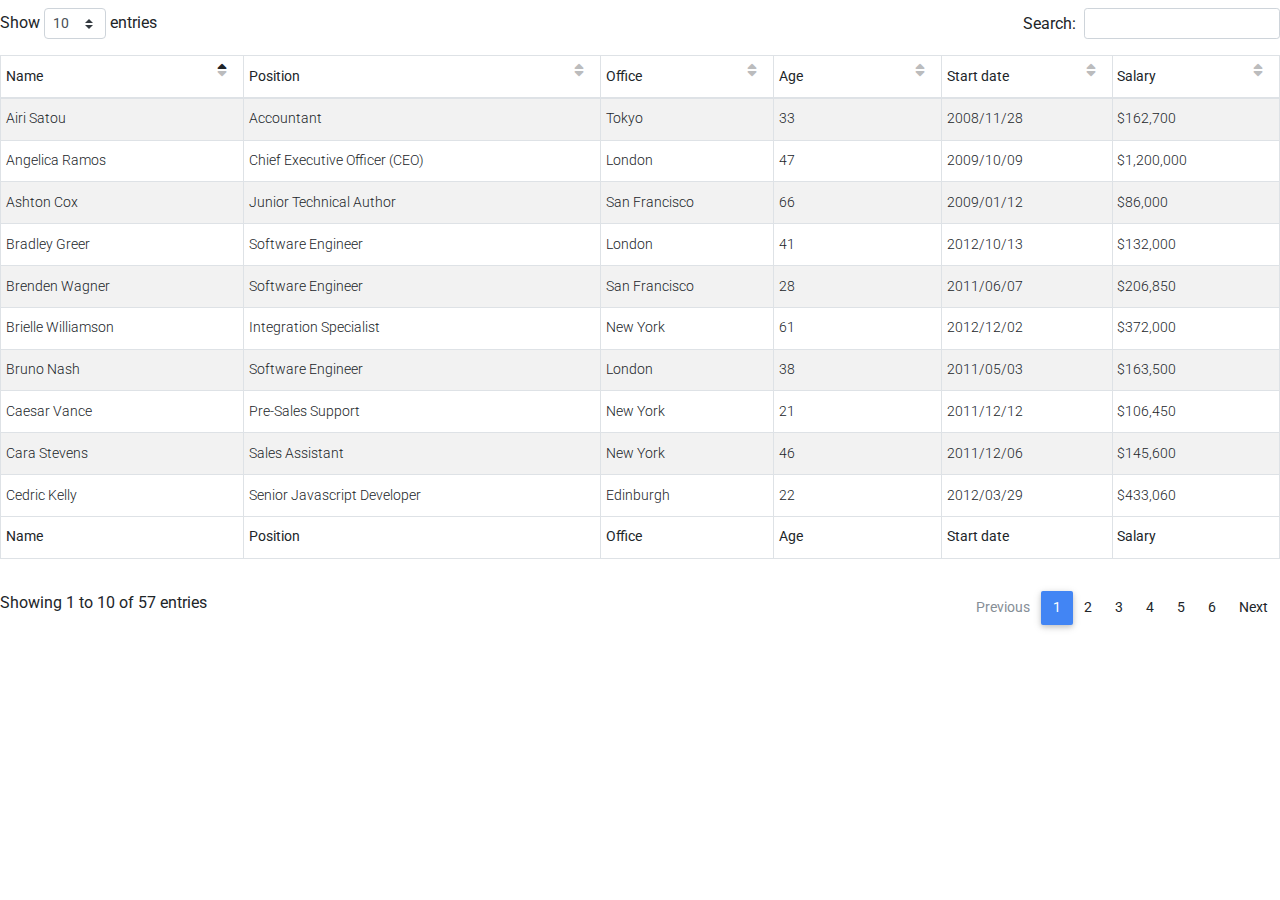
<file: templates/test.html>
<!DOCTYPE html>
<html lang="en">
<head>
  <meta charset="UTF-8">
  <meta name="viewport" content="width=device-width, initial-scale=1, shrink-to-fit=no">
  <meta http-equiv="x-ua-compatible" content="ie=edge">
  <title>Material Design for Bootstrap</title>
  <!-- MDB icon -->
  <link rel="icon" href="img/mdb-favicon.ico" type="image/x-icon">
  <!-- Font Awesome -->
  <link rel="stylesheet" href="https://use.fontawesome.com/releases/v5.11.2/css/all.css">
  <!-- Google Fonts Roboto -->
  <link rel="stylesheet" href="https://fonts.googleapis.com/css?family=Roboto:300,400,500,700&display=swap">
  <!-- Bootstrap core CSS -->
  <link rel="stylesheet" href="css/bootstrap.min.css">
  <!-- Material Design Bootstrap -->
  <link rel="stylesheet" href="css/mdb.min.css">
  <!-- Your custom styles (optional) -->
  <link rel="stylesheet" href="css/style.css">
  <!-- MDBootstrap Datatables  -->
<link href="css/addons/datatables.min.css" rel="stylesheet">  
</head>
<body>

<table id="dtBasicExample" class="table table-striped table-bordered table-sm" cellspacing="0" width="100%">
  <thead>
    <tr>
      <th class="th-sm">Name
      </th>
      <th class="th-sm">Position
      </th>
      <th class="th-sm">Office
      </th>
      <th class="th-sm">Age
      </th>
      <th class="th-sm">Start date
      </th>
      <th class="th-sm">Salary
      </th>
    </tr>
  </thead>
  <tbody>
    <tr>
      <td>Tiger Nixon</td>
      <td>System Architect</td>
      <td>Edinburgh</td>
      <td>61</td>
      <td>2011/04/25</td>
      <td>$320,800</td>
    </tr>
    <tr>
      <td>Garrett Winters</td>
      <td>Accountant</td>
      <td>Tokyo</td>
      <td>63</td>
      <td>2011/07/25</td>
      <td>$170,750</td>
    </tr>
    <tr>
      <td>Ashton Cox</td>
      <td>Junior Technical Author</td>
      <td>San Francisco</td>
      <td>66</td>
      <td>2009/01/12</td>
      <td>$86,000</td>
    </tr>
    <tr>
      <td>Cedric Kelly</td>
      <td>Senior Javascript Developer</td>
      <td>Edinburgh</td>
      <td>22</td>
      <td>2012/03/29</td>
      <td>$433,060</td>
    </tr>
    <tr>
      <td>Airi Satou</td>
      <td>Accountant</td>
      <td>Tokyo</td>
      <td>33</td>
      <td>2008/11/28</td>
      <td>$162,700</td>
    </tr>
    <tr>
      <td>Brielle Williamson</td>
      <td>Integration Specialist</td>
      <td>New York</td>
      <td>61</td>
      <td>2012/12/02</td>
      <td>$372,000</td>
    </tr>
    <tr>
      <td>Herrod Chandler</td>
      <td>Sales Assistant</td>
      <td>San Francisco</td>
      <td>59</td>
      <td>2012/08/06</td>
      <td>$137,500</td>
    </tr>
    <tr>
      <td>Rhona Davidson</td>
      <td>Integration Specialist</td>
      <td>Tokyo</td>
      <td>55</td>
      <td>2010/10/14</td>
      <td>$327,900</td>
    </tr>
    <tr>
      <td>Colleen Hurst</td>
      <td>Javascript Developer</td>
      <td>San Francisco</td>
      <td>39</td>
      <td>2009/09/15</td>
      <td>$205,500</td>
    </tr>
    <tr>
      <td>Sonya Frost</td>
      <td>Software Engineer</td>
      <td>Edinburgh</td>
      <td>23</td>
      <td>2008/12/13</td>
      <td>$103,600</td>
    </tr>
    <tr>
      <td>Jena Gaines</td>
      <td>Office Manager</td>
      <td>London</td>
      <td>30</td>
      <td>2008/12/19</td>
      <td>$90,560</td>
    </tr>
    <tr>
      <td>Quinn Flynn</td>
      <td>Support Lead</td>
      <td>Edinburgh</td>
      <td>22</td>
      <td>2013/03/03</td>
      <td>$342,000</td>
    </tr>
    <tr>
      <td>Charde Marshall</td>
      <td>Regional Director</td>
      <td>San Francisco</td>
      <td>36</td>
      <td>2008/10/16</td>
      <td>$470,600</td>
    </tr>
    <tr>
      <td>Haley Kennedy</td>
      <td>Senior Marketing Designer</td>
      <td>London</td>
      <td>43</td>
      <td>2012/12/18</td>
      <td>$313,500</td>
    </tr>
    <tr>
      <td>Tatyana Fitzpatrick</td>
      <td>Regional Director</td>
      <td>London</td>
      <td>19</td>
      <td>2010/03/17</td>
      <td>$385,750</td>
    </tr>
    <tr>
      <td>Michael Silva</td>
      <td>Marketing Designer</td>
      <td>London</td>
      <td>66</td>
      <td>2012/11/27</td>
      <td>$198,500</td>
    </tr>
    <tr>
      <td>Paul Byrd</td>
      <td>Chief Financial Officer (CFO)</td>
      <td>New York</td>
      <td>64</td>
      <td>2010/06/09</td>
      <td>$725,000</td>
    </tr>
    <tr>
      <td>Gloria Little</td>
      <td>Systems Administrator</td>
      <td>New York</td>
      <td>59</td>
      <td>2009/04/10</td>
      <td>$237,500</td>
    </tr>
    <tr>
      <td>Bradley Greer</td>
      <td>Software Engineer</td>
      <td>London</td>
      <td>41</td>
      <td>2012/10/13</td>
      <td>$132,000</td>
    </tr>
    <tr>
      <td>Dai Rios</td>
      <td>Personnel Lead</td>
      <td>Edinburgh</td>
      <td>35</td>
      <td>2012/09/26</td>
      <td>$217,500</td>
    </tr>
    <tr>
      <td>Jenette Caldwell</td>
      <td>Development Lead</td>
      <td>New York</td>
      <td>30</td>
      <td>2011/09/03</td>
      <td>$345,000</td>
    </tr>
    <tr>
      <td>Yuri Berry</td>
      <td>Chief Marketing Officer (CMO)</td>
      <td>New York</td>
      <td>40</td>
      <td>2009/06/25</td>
      <td>$675,000</td>
    </tr>
    <tr>
      <td>Caesar Vance</td>
      <td>Pre-Sales Support</td>
      <td>New York</td>
      <td>21</td>
      <td>2011/12/12</td>
      <td>$106,450</td>
    </tr>
    <tr>
      <td>Doris Wilder</td>
      <td>Sales Assistant</td>
      <td>Sidney</td>
      <td>23</td>
      <td>2010/09/20</td>
      <td>$85,600</td>
    </tr>
    <tr>
      <td>Angelica Ramos</td>
      <td>Chief Executive Officer (CEO)</td>
      <td>London</td>
      <td>47</td>
      <td>2009/10/09</td>
      <td>$1,200,000</td>
    </tr>
    <tr>
      <td>Gavin Joyce</td>
      <td>Developer</td>
      <td>Edinburgh</td>
      <td>42</td>
      <td>2010/12/22</td>
      <td>$92,575</td>
    </tr>
    <tr>
      <td>Jennifer Chang</td>
      <td>Regional Director</td>
      <td>Singapore</td>
      <td>28</td>
      <td>2010/11/14</td>
      <td>$357,650</td>
    </tr>
    <tr>
      <td>Brenden Wagner</td>
      <td>Software Engineer</td>
      <td>San Francisco</td>
      <td>28</td>
      <td>2011/06/07</td>
      <td>$206,850</td>
    </tr>
    <tr>
      <td>Fiona Green</td>
      <td>Chief Operating Officer (COO)</td>
      <td>San Francisco</td>
      <td>48</td>
      <td>2010/03/11</td>
      <td>$850,000</td>
    </tr>
    <tr>
      <td>Shou Itou</td>
      <td>Regional Marketing</td>
      <td>Tokyo</td>
      <td>20</td>
      <td>2011/08/14</td>
      <td>$163,000</td>
    </tr>
    <tr>
      <td>Michelle House</td>
      <td>Integration Specialist</td>
      <td>Sidney</td>
      <td>37</td>
      <td>2011/06/02</td>
      <td>$95,400</td>
    </tr>
    <tr>
      <td>Suki Burks</td>
      <td>Developer</td>
      <td>London</td>
      <td>53</td>
      <td>2009/10/22</td>
      <td>$114,500</td>
    </tr>
    <tr>
      <td>Prescott Bartlett</td>
      <td>Technical Author</td>
      <td>London</td>
      <td>27</td>
      <td>2011/05/07</td>
      <td>$145,000</td>
    </tr>
    <tr>
      <td>Gavin Cortez</td>
      <td>Team Leader</td>
      <td>San Francisco</td>
      <td>22</td>
      <td>2008/10/26</td>
      <td>$235,500</td>
    </tr>
    <tr>
      <td>Martena Mccray</td>
      <td>Post-Sales support</td>
      <td>Edinburgh</td>
      <td>46</td>
      <td>2011/03/09</td>
      <td>$324,050</td>
    </tr>
    <tr>
      <td>Unity Butler</td>
      <td>Marketing Designer</td>
      <td>San Francisco</td>
      <td>47</td>
      <td>2009/12/09</td>
      <td>$85,675</td>
    </tr>
    <tr>
      <td>Howard Hatfield</td>
      <td>Office Manager</td>
      <td>San Francisco</td>
      <td>51</td>
      <td>2008/12/16</td>
      <td>$164,500</td>
    </tr>
    <tr>
      <td>Hope Fuentes</td>
      <td>Secretary</td>
      <td>San Francisco</td>
      <td>41</td>
      <td>2010/02/12</td>
      <td>$109,850</td>
    </tr>
    <tr>
      <td>Vivian Harrell</td>
      <td>Financial Controller</td>
      <td>San Francisco</td>
      <td>62</td>
      <td>2009/02/14</td>
      <td>$452,500</td>
    </tr>
    <tr>
      <td>Timothy Mooney</td>
      <td>Office Manager</td>
      <td>London</td>
      <td>37</td>
      <td>2008/12/11</td>
      <td>$136,200</td>
    </tr>
    <tr>
      <td>Jackson Bradshaw</td>
      <td>Director</td>
      <td>New York</td>
      <td>65</td>
      <td>2008/09/26</td>
      <td>$645,750</td>
    </tr>
    <tr>
      <td>Olivia Liang</td>
      <td>Support Engineer</td>
      <td>Singapore</td>
      <td>64</td>
      <td>2011/02/03</td>
      <td>$234,500</td>
    </tr>
    <tr>
      <td>Bruno Nash</td>
      <td>Software Engineer</td>
      <td>London</td>
      <td>38</td>
      <td>2011/05/03</td>
      <td>$163,500</td>
    </tr>
    <tr>
      <td>Sakura Yamamoto</td>
      <td>Support Engineer</td>
      <td>Tokyo</td>
      <td>37</td>
      <td>2009/08/19</td>
      <td>$139,575</td>
    </tr>
    <tr>
      <td>Thor Walton</td>
      <td>Developer</td>
      <td>New York</td>
      <td>61</td>
      <td>2013/08/11</td>
      <td>$98,540</td>
    </tr>
    <tr>
      <td>Finn Camacho</td>
      <td>Support Engineer</td>
      <td>San Francisco</td>
      <td>47</td>
      <td>2009/07/07</td>
      <td>$87,500</td>
    </tr>
    <tr>
      <td>Serge Baldwin</td>
      <td>Data Coordinator</td>
      <td>Singapore</td>
      <td>64</td>
      <td>2012/04/09</td>
      <td>$138,575</td>
    </tr>
    <tr>
      <td>Zenaida Frank</td>
      <td>Software Engineer</td>
      <td>New York</td>
      <td>63</td>
      <td>2010/01/04</td>
      <td>$125,250</td>
    </tr>
    <tr>
      <td>Zorita Serrano</td>
      <td>Software Engineer</td>
      <td>San Francisco</td>
      <td>56</td>
      <td>2012/06/01</td>
      <td>$115,000</td>
    </tr>
    <tr>
      <td>Jennifer Acosta</td>
      <td>Junior Javascript Developer</td>
      <td>Edinburgh</td>
      <td>43</td>
      <td>2013/02/01</td>
      <td>$75,650</td>
    </tr>
    <tr>
      <td>Cara Stevens</td>
      <td>Sales Assistant</td>
      <td>New York</td>
      <td>46</td>
      <td>2011/12/06</td>
      <td>$145,600</td>
    </tr>
    <tr>
      <td>Hermione Butler</td>
      <td>Regional Director</td>
      <td>London</td>
      <td>47</td>
      <td>2011/03/21</td>
      <td>$356,250</td>
    </tr>
    <tr>
      <td>Lael Greer</td>
      <td>Systems Administrator</td>
      <td>London</td>
      <td>21</td>
      <td>2009/02/27</td>
      <td>$103,500</td>
    </tr>
    <tr>
      <td>Jonas Alexander</td>
      <td>Developer</td>
      <td>San Francisco</td>
      <td>30</td>
      <td>2010/07/14</td>
      <td>$86,500</td>
    </tr>
    <tr>
      <td>Shad Decker</td>
      <td>Regional Director</td>
      <td>Edinburgh</td>
      <td>51</td>
      <td>2008/11/13</td>
      <td>$183,000</td>
    </tr>
    <tr>
      <td>Michael Bruce</td>
      <td>Javascript Developer</td>
      <td>Singapore</td>
      <td>29</td>
      <td>2011/06/27</td>
      <td>$183,000</td>
    </tr>
    <tr>
      <td>Donna Snider</td>
      <td>Customer Support</td>
      <td>New York</td>
      <td>27</td>
      <td>2011/01/25</td>
      <td>$112,000</td>
    </tr>
  </tbody>
  <tfoot>
    <tr>
      <th>Name
      </th>
      <th>Position
      </th>
      <th>Office
      </th>
      <th>Age
      </th>
      <th>Start date
      </th>
      <th>Salary
      </th>
    </tr>
  </tfoot>
</table>

  <!-- jQuery -->
  <script type="text/javascript" src="js/jquery.min.js"></script>
  <!-- Bootstrap tooltips -->
  <script type="text/javascript" src="js/popper.min.js"></script>
  <!-- Bootstrap core JavaScript -->
  <script type="text/javascript" src="js/bootstrap.min.js"></script>
  <!-- MDB core JavaScript -->
  <script type="text/javascript" src="js/mdb.min.js"></script>
  <!-- Your custom scripts (optional) -->
  <script type="text/javascript" src="js/app.js"></script>
  <!-- MDBootstrap Datatables  -->
<script type="text/javascript" src="js/addons/datatables.min.js"></script>
</file>
<file: templates/css/style.css>
table.dataTable thead .sorting:after,
table.dataTable thead .sorting:before,
table.dataTable thead .sorting_asc:after,
table.dataTable thead .sorting_asc:before,
table.dataTable thead .sorting_asc_disabled:after,
table.dataTable thead .sorting_asc_disabled:before,
table.dataTable thead .sorting_desc:after,
table.dataTable thead .sorting_desc:before,
table.dataTable thead .sorting_desc_disabled:after,
table.dataTable thead .sorting_desc_disabled:before {
bottom: .5em;
}
</file>
